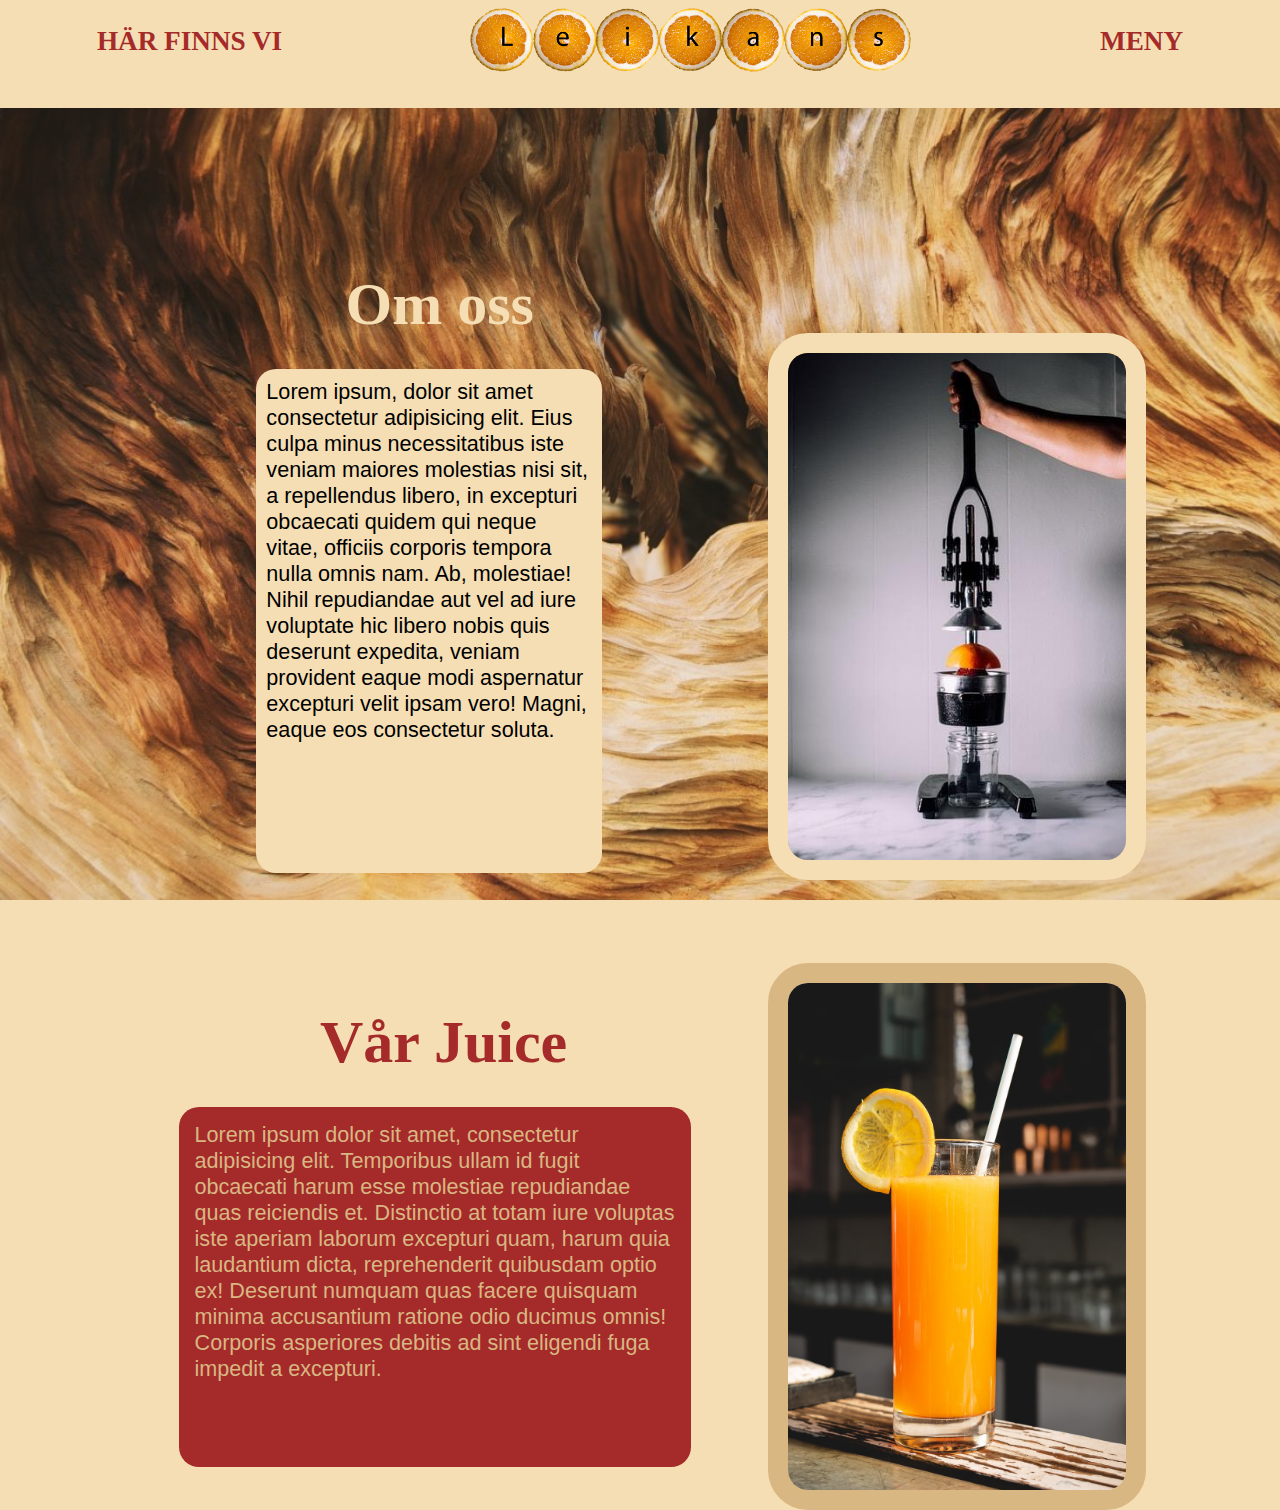
<file: index.html>
<!DOCTYPE html>
<html lang="en">
<head>
    <meta charset="UTF-8">
    <meta http-equiv="X-UA-Compatible" content="IE=edge">
    <meta name="viewport" content="width=device-width, initial-scale=1.0">
    <title>Leikans</title>
    <link rel="stylesheet" href="./css/style.css">
</head>
<body>
    <header>
        <nav>
            <ul>
                <li><a href="vi.html" class=activ>Här Finns Vi</a></li>
                <label class="logo"><img src="img\finally.png" alt="loga apelsiner med resturangs namn (leikans)"></label>
                <li><a href="meny.html" id=meny class=activ>Meny</a></li>
            </ul>

        </nav>
     
      
                <h1 id="om">Om oss</h1>
                <div class="text_box">
                <p>Lorem ipsum, dolor sit amet consectetur adipisicing elit. Eius culpa minus necessitatibus iste veniam maiores molestias nisi sit, a repellendus libero, in excepturi obcaecati quidem qui neque vitae, officiis corporis tempora nulla omnis nam. Ab, molestiae! Nihil repudiandae aut vel ad iure voluptate hic libero nobis quis deserunt expedita, veniam provident eaque modi aspernatur excepturi velit ipsam vero! Magni, eaque eos consectetur soluta. </p>
                </div>

             <img class="b1" src="img\photo-1568815979975-88a02c7c06fb.jpeg" alt="picture juicepress">

             
            
                
                
        
    </header>

    <h1 class="våran_juice">Vår Juice</h1>

    <div class="text_box2">
        <p>Lorem ipsum dolor sit amet, consectetur adipisicing elit. Temporibus ullam id fugit obcaecati harum esse molestiae repudiandae quas reiciendis et. Distinctio at totam iure voluptas iste aperiam laborum excepturi quam, harum quia laudantium dicta, reprehenderit quibusdam optio ex! Deserunt numquam quas facere quisquam minima accusantium ratione odio ducimus omnis! Corporis asperiores debitis ad sint eligendi fuga impedit a excepturi. <p>
    </div>

    <img src="img\pexels-photo-5511227.jpeg" alt="glas med juice" class="juice">


</body>
</html>
</file>
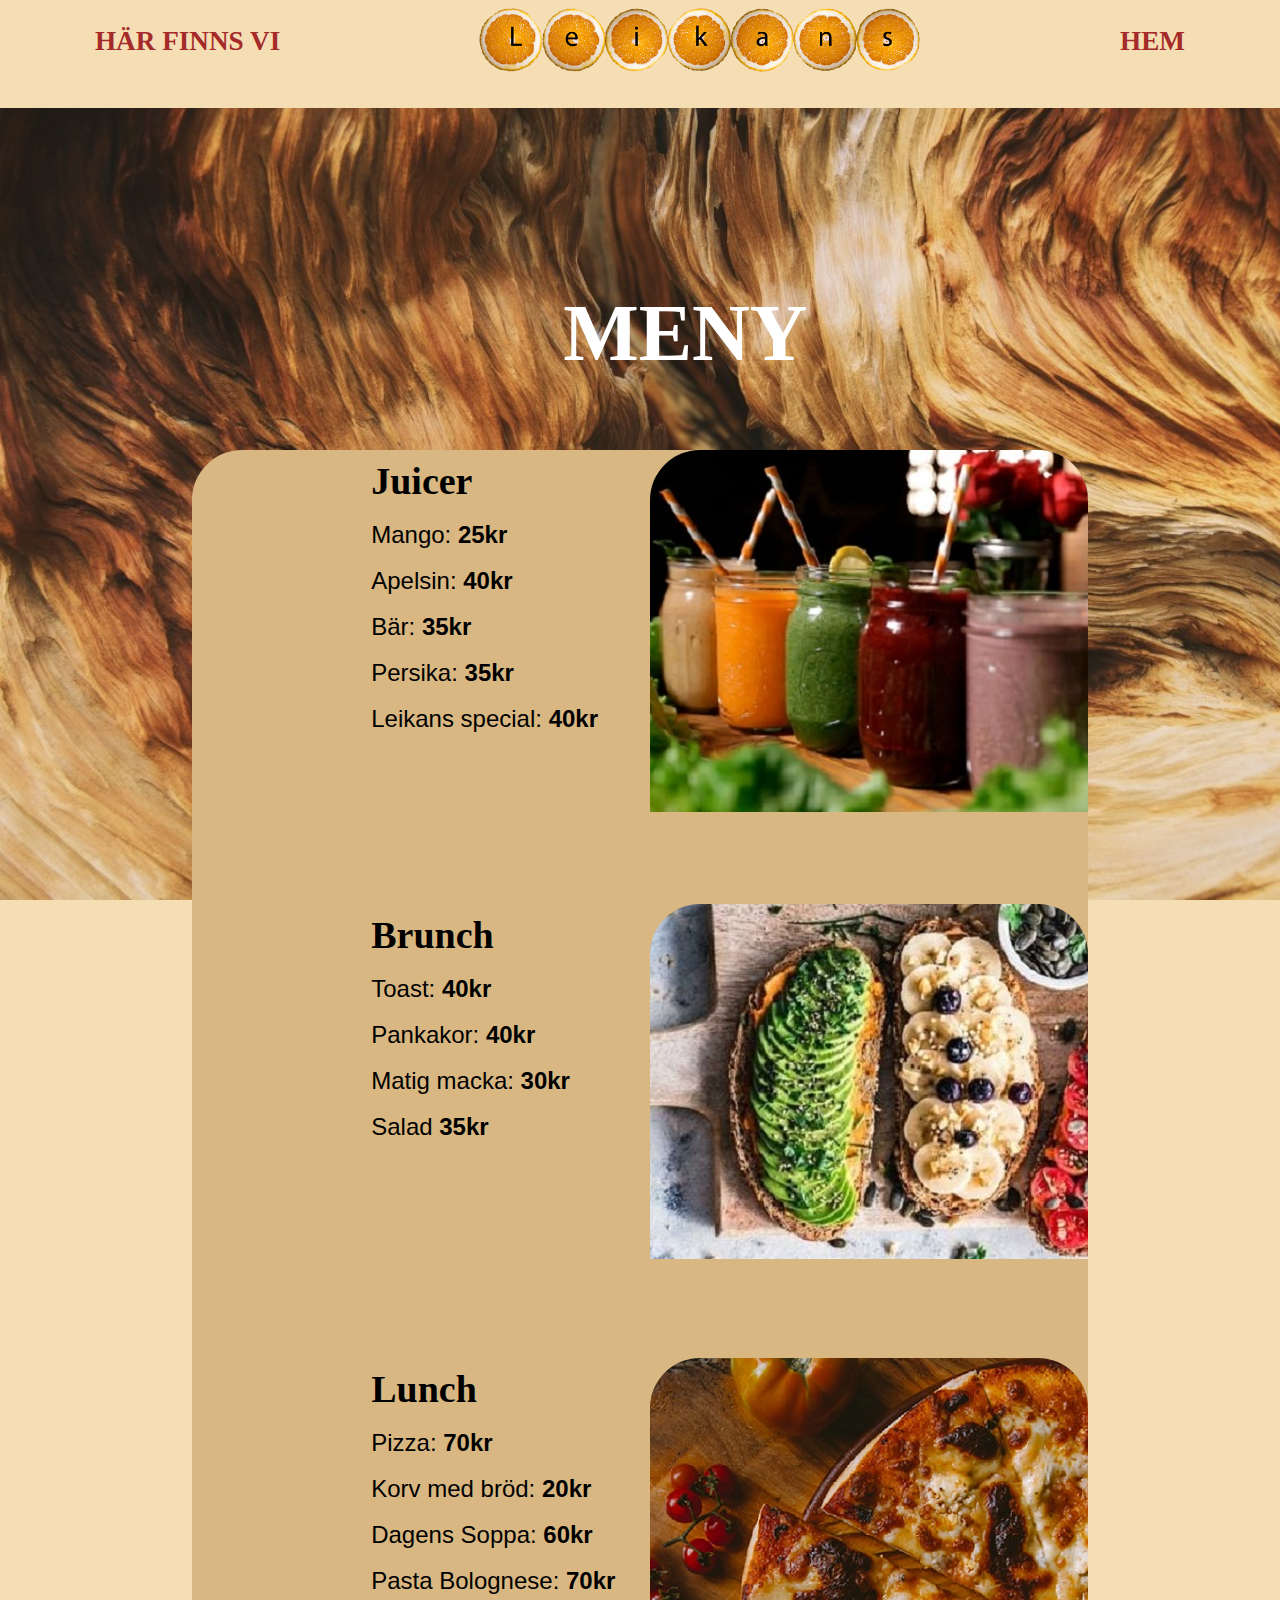
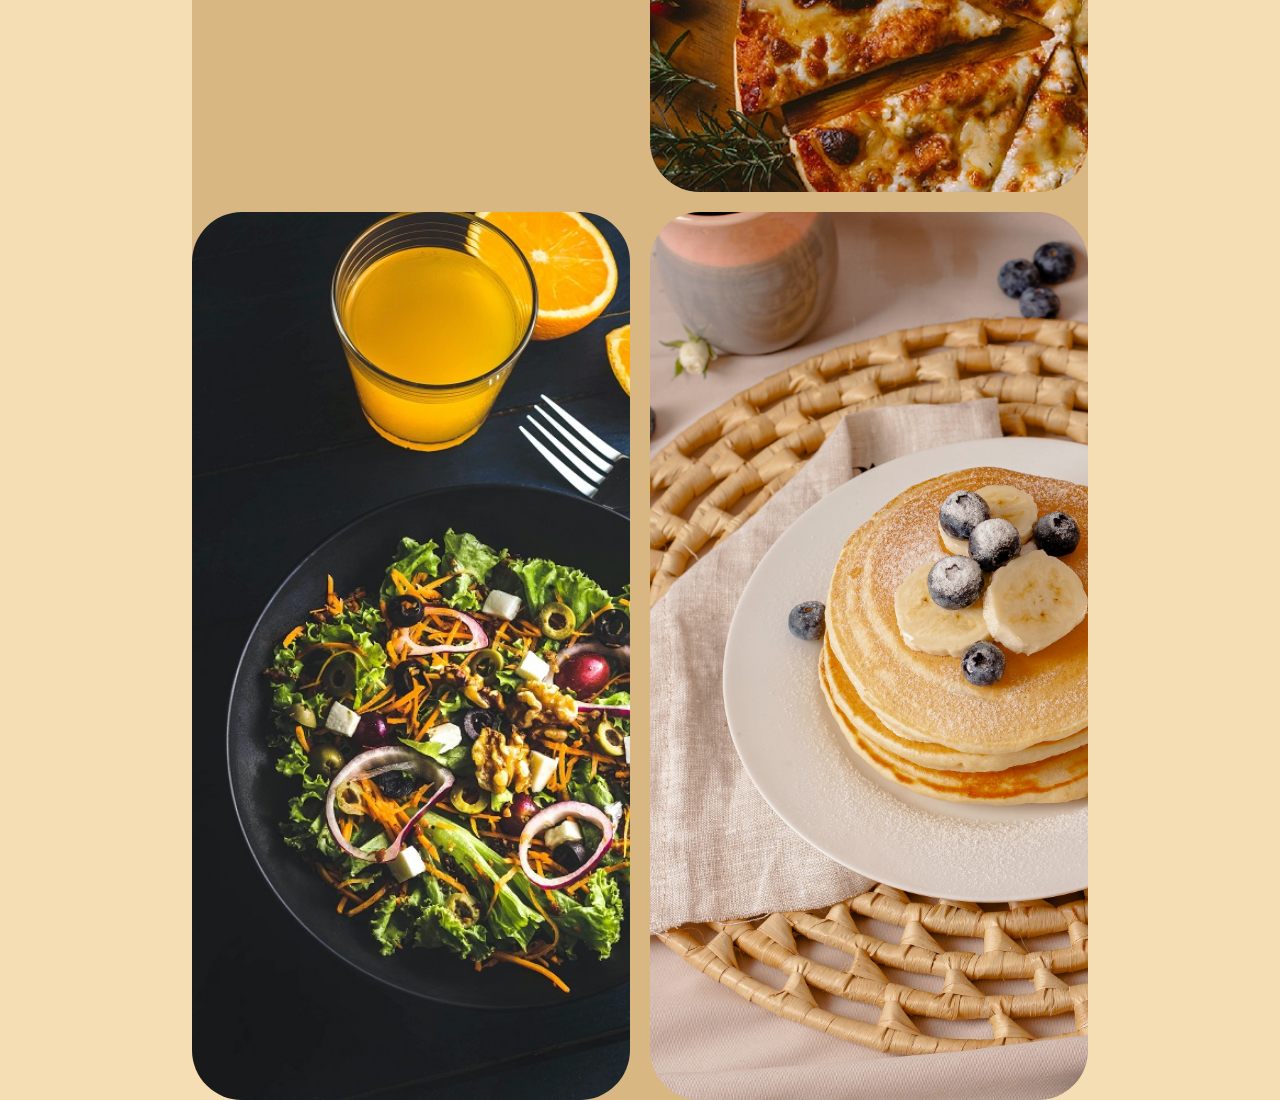
<file: meny.html>
<!DOCTYPE html>
<html lang="en">
<head>
    <meta charset="UTF-8">
    <meta http-equiv="X-UA-Compatible" content="IE=edge">
    <meta name="viewport" content="width=device-width, initial-scale=1.0">
    <title>meny</title>
    <link rel="stylesheet" href="css/style.css">
</head>
<body>
    <header>
    <nav>
        <ul>
            <li><a href="vi.html" class=activ>Här Finns Vi</a></li>
            <label class="logo"> <a href="index.html"><img src="img\finally.png" alt="loga apelsiner med resturangs namn (leikans)"></a></label>
            <li><a href="index.html" id=meny class=activ>Hem</a></li>
        </ul>

    </nav>

    <div class= "meny_box">
        
       <div class= "b0"> <p>  </p> </div>
       <div class= "b2"> <p>  </p> </div>
       <div class= "b3"> <p>  </p> </div>
       <div class= "b4"> <p>  </p> </div>
       <div class= "b5"> <p>  </p> </div>
       <div class= "ju">  <h2>Juicer</h2>
            <br>
        <p>Mango: <b>25kr</b></p>
            <br>
        <p>Apelsin: <b>40kr</b></p>
            <br>
        <p>Bär: <b>35kr</b></p>
            <br>
        <p>Persika: <b>35kr</b> </p>
            <br>
        <p>Leikans special: <b>40kr</b></p>
    
    
    </div>
       <div class= "br"> <h2>Brunch</h2>
            <br>
        <p>Toast:<b> 40kr</b></p>
            <br>
        <p>Pankakor: <b>40kr</b></p>
            <br>
        <p> Matig macka: <b>30kr</b></p>
            <br>
        <p> Salad <b>35kr</b></p>
    
    </div>
   
       <div class= "lu"> <h2>Lunch</h2>
            <br>
      <p>Pizza: <b>70kr</b></p>
            <br>
      <p>Korv med bröd: <b>20kr</b></p>
            <br>
      <p>Dagens Soppa: <b>60kr</b></p>
            <br>
      <p>Pasta Bolognese: <b>70kr</b></p>
    
    
    
    </div>
       

    
    
    
    
    
    
    </div>

    <h1 id="meny1">MENY</h1>
   </header>

    
</body>
</html>
</file>
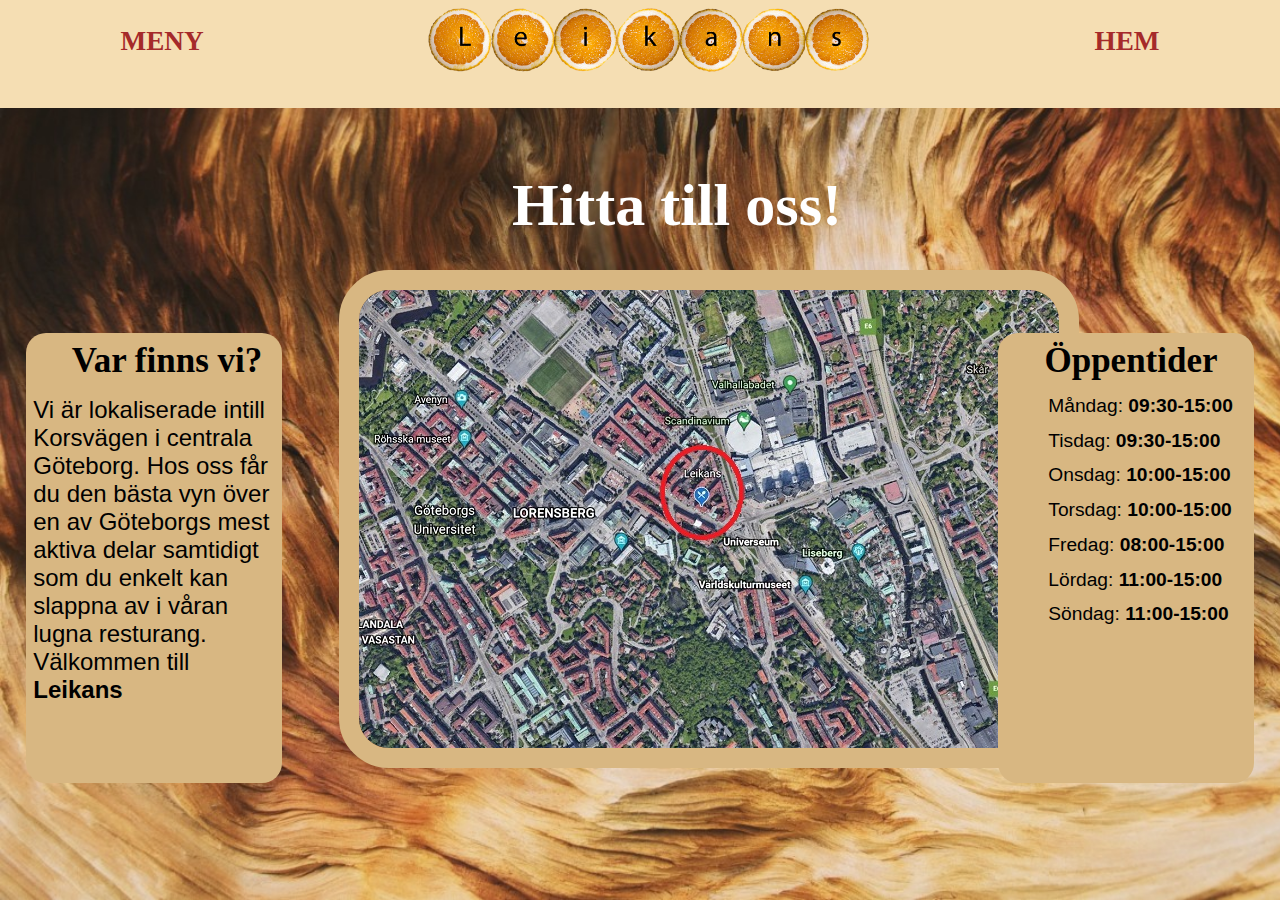
<file: vi.html>
<!DOCTYPE html>
<html lang="en">
<head>
    <meta charset="UTF-8">
    <meta http-equiv="X-UA-Compatible" content="IE=edge">
    <meta name="viewport" content="width=device-width, initial-scale=1.0">
    <title>Var finns vi</title>
    <link rel="stylesheet" href="css/style.css">
</head>
<body>
    <header>
    <nav>
        <ul>
            <li><a href="meny.html" class=activ>Meny</a></li>
            <label class="logo"> <a href="index.html"><img src="img\finally.png" alt="loga apelsiner med resturangs namn (leikans)"></a></label>
            <li><a href="index.html" id=meny class=activ>Hem</a></li>
        </ul>
    </nav>
    <div class="varfinns"> <h2>Var finns vi?</h2>
    <p>Vi är lokaliserade intill Korsvägen i centrala Göteborg.
        Hos oss får du den bästa vyn över en av Göteborgs mest aktiva delar samtidigt som du enkelt kan slappna av i våran lugna resturang. Välkommen till <b>Leikans</b>
    
    </p></div>



      <div class= "öppentider">
          
        <h2>Öppentider</h2>
        <p>Måndag: <b>09:30-15:00</b></p>
        <p>Tisdag: <b>09:30-15:00</b></p>
        <p>Onsdag: <b>10:00-15:00</b></p>
        <p>Torsdag: <b>10:00-15:00</b></p>
        <p>Fredag: <b>08:00-15:00</b></p>
        <p>Lördag: <b>11:00-15:00</b></p>
        <p>Söndag: <b>11:00-15:00</b></p>
    
    </div>

      <h1 class="oss">Hitta till oss!</h1>


      <img class="karta" src="./img/varfinnsvi.JPG" alt="Karta över centrala göteborg där du finner oss intil korsvägen">

      
    </header>
    
</body>
</html>
</file>
<file: css/style.css>
* {
    margin: 0px;
    padding: 0;
    text-decoration: none;
    box-sizing: border-box;
    list-style: none;
  
}
::selection{
    background: white;
    color: black;
}

body{
font-family: unset;}

nav{
   background: wheat;
   height:12vh;
   width: 100%;
}

nav ul {
    display: flex;
    justify-content: space-evenly;
}

label.logo{
    color: brown;
    font-size: 2.1875rem;
    line-height: 80px;
    padding: 0 100px;
    font-weight: bold;
}

label img {
    width: 450px;
    /* margin-top: ; */
}

nav, ul, li{
    display: inline-block;
    line-height: 55px;
   
}

 ul, li, a{
    color:brown;
    font-size: 1.7rem;
    text-transform: uppercase;
    padding: 7px 13px;
    border-radius: 3px;
    font-weight: bold;
}

.activ:hover{
background: white;
transition: 0.5s;
}




header {
    width: 100%;
    height: 100vh;
    background-image: url("../img/texture_bark_wood_brown-891.jpg");
    background-repeat: no-repeat;
    background-size: cover;
} 



.b1{
    position: absolute;
    width: 42vh;
    left: 60vw;
    top: 37vh;
    border-radius: 40px;    
    border-color: wheat;
    border-width: 20px;
    border-style: solid;
}



h1{
    font-size: 60px;
}

p{
    font-family: -apple-system, BlinkMacSystemFont, 'Segoe UI', Roboto, Oxygen, Ubuntu, Cantarell, 'Open Sans', 'Helvetica Neue', sans-serif;
}



#om{
    position: absolute;
    top: 30vh;
    left: 27vw;
    color: wheat;
    
}

.text_box{
    background: wheat;
    position: absolute;
    top: 41vh;
    height: 56vh;
    width: 27vw;
    left: 20vw;
    border-radius: 20px;
}

.text_box p{
    margin-left: 0,2vw;
    font-size: 1.35rem;
    margin-top: 0,1vh;
    padding: 3%;
}
.text_box2{

    background-color:brown;
    position: absolute;
    width: 40%;
    height: 40%;
    top: 123vh;
    left: 14vw;
    border-radius: 20px;
}

.text_box2 p{
    font-size: 1.35rem;
    margin-top: 0,1vh;
    padding: 3%;
    color: #D8B782;
}

body{background-color: wheat;}

.våran_juice{
position: absolute;
top: 112vh;
color: brown ;
left: 25vw;
}

.juice{
    position: absolute;
    width: 42vh;
    left: 60vw;
    top: 107vh;
    border-radius: 40px;
    border-color: #D8B782;
    border-width: 20px;
    border-style: solid;
}

#meny1{
    
    
    color: white ;
   margin-left: 44vw;
   margin-top: 20vh;
   font-size: 5rem;

}

.meny_box{
    display: grid;

    grid-template-columns: 5;
    grid-template-rows: 2;
    grid-template-areas:
    "ju b1"
    "br b2"
    "lu b3"
    "b4 b5"
    "b4 b5"
    ;
    
    position: absolute;
    background-color: #D8B782;
    width:70%;
    height: 250%;
    top: 50vh;
    border-radius: 50px;
    left: 15vw;
    grid-gap: 20px;
}

.b0{
    grid-area: b1;
    background-image: url(../img/jugoslocos-QD4yCjlD44A-unsplash.jpg);
    background-repeat: no-repeat;
    border-radius: 50px;
}
.b2{
    grid-area: b2;
    background-image: url(../img/photo-1540914124281-342587941389.jpeg);
    background-repeat: no-repeat;
    border-radius: 50px;
}
.b3{
    grid-area: b3;
    background-image: url(../img/ivan-torres-MQUqbmszGGM-unsplash.jpg);
    background-repeat: no-repeat;
    
    border-radius: 50px;
    width: 100%;
}
.b4{
    grid-area: b4;
   background-image: url(../img/eiliv-sonas-aceron-ZuIDLSz3XLg-unsplash.jpg);
   border-radius: 50px;
   background-repeat: no-repeat;
   background-size: cover;
}
.b5{
    grid-area: b5;
    background-image: url(../img/estudio-bloom-2o7nA--TUXc-unsplash.jpg);
    border-radius: 50px;
    background-repeat: no-repeat;
    background-size: cover;
}
.ju{
    grid-area: ju;
    position: absolute;
    margin-top: 1vh;
    left: 14vw;
    
    
    
}
.br{
    grid-area: br;
    position: absolute;
    margin-top: 1vh;
    left: 14vw;

     
}
.lu{
    grid-area: lu;
    position: absolute;
    margin-top: 1vh;
    left: 14vw;
    
    
}

.meny_box p{
   font-size: 1.5rem;

}

.meny_box h2{
    font-size: 2.375rem;
}

.oss{
    position: absolute;
    top: 19vh;
    margin-left: 40vw;
    color: white;
}
.karta{
    
    margin-top: 18vh;
    margin-left: 26.5vw;
    border-radius: 50px;
    border-color: #D8B782 ;
    border-width: 20px;
    border-style: solid;
    
}

.varfinns{
    position: absolute;
    background: #D8B782;
    width: 20vw;
    height: 50vh;
    margin-top: 25vh;
    margin-left: 2vw;
    border-radius: 20px;

}
.öppentider{
    position: absolute;
    background: #D8B782;
    width: 20vw;
    height: 50vh;
    margin-top: 25vh;
    margin-left: 78vw;
    border-radius: 20px;

}

.varfinns h2{
    padding: 3%;
    margin-left: 3vw;
    font-size: 2.1875rem;
}
.varfinns p{
    padding: 3%;
    font-size: 1.5rem;
}
.öppentider h2{
    padding: 3%;
    margin-left: 3vw;
    font-size: 2.1875rem;
}
.öppentider p{
    padding: 2.5%;
    font-size: 1.2rem;
    margin-left: 17%;
}
</file>
